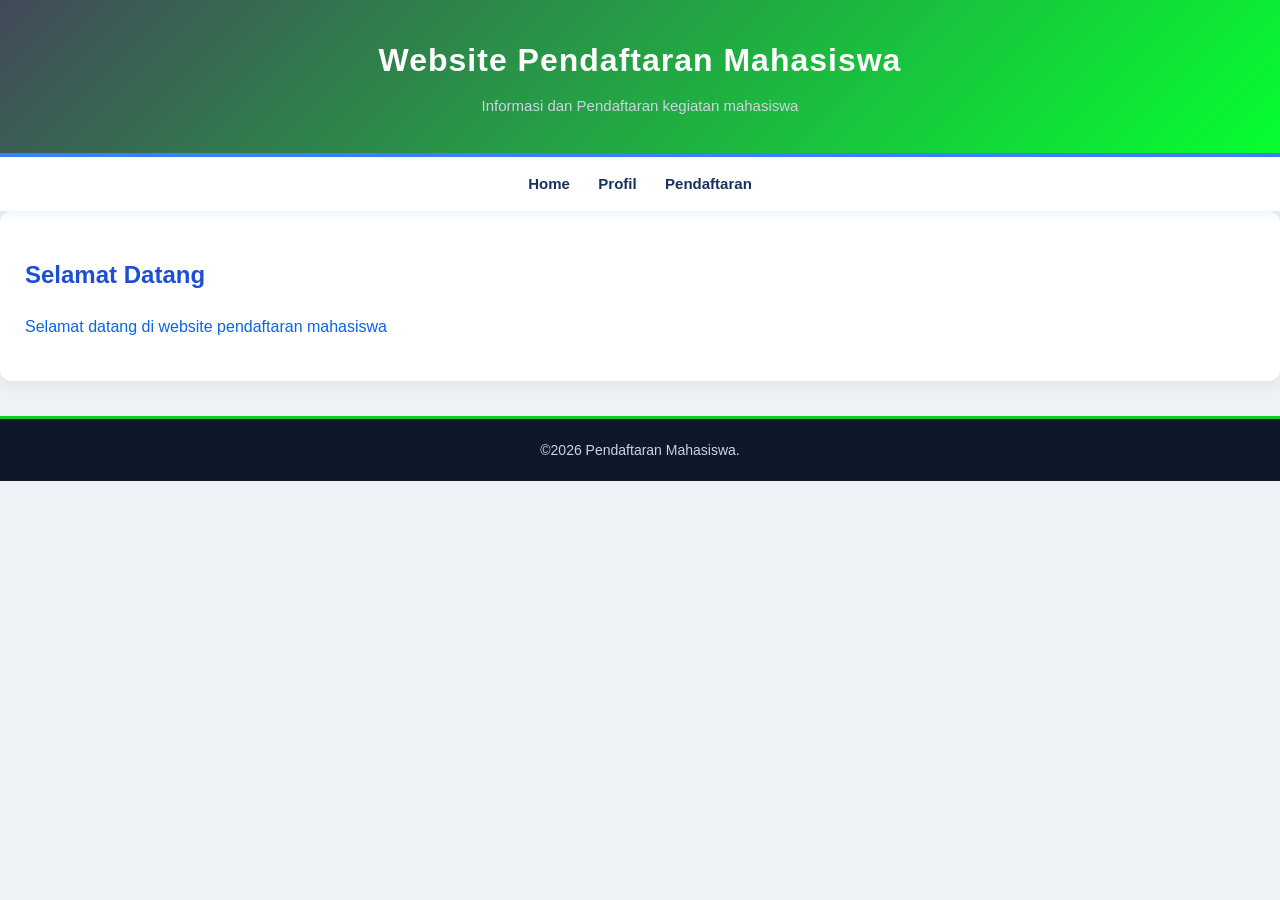
<file: index.html>
<!DOCTYPE html>
<html lang="en">
<head>
    <meta charset="UTF-8">
    <meta name="viewport" content="width=device-width, initial-scale=1.0">
    <title>Websiste pendaftaran Mahasiswa</title>

    <!-- CSS -->
    <link rel="stylesheet" href="style.css" />
</head>
<body>
    <header>
        <h1>Website Pendaftaran Mahasiswa</h1>
        <p>Informasi dan Pendaftaran kegiatan mahasiswa</p>
    </header>
    <nav>
        <ul>
            <li><a href="index.html">Home</a></li>
            <li><a href="profile.html">Profil</a></li>
            <li><a href="pendaftaran.html">Pendaftaran</a></li>
        </ul>
    </nav>
    <section>
        <h2>Selamat Datang</h2>
        <p>Selamat datang di website pendaftaran mahasiswa</p>
    </section>
</body>
<footer>
    <p>&copy;2026 Pendaftaran Mahasiswa.</p>
</footer>
</html>
</file>
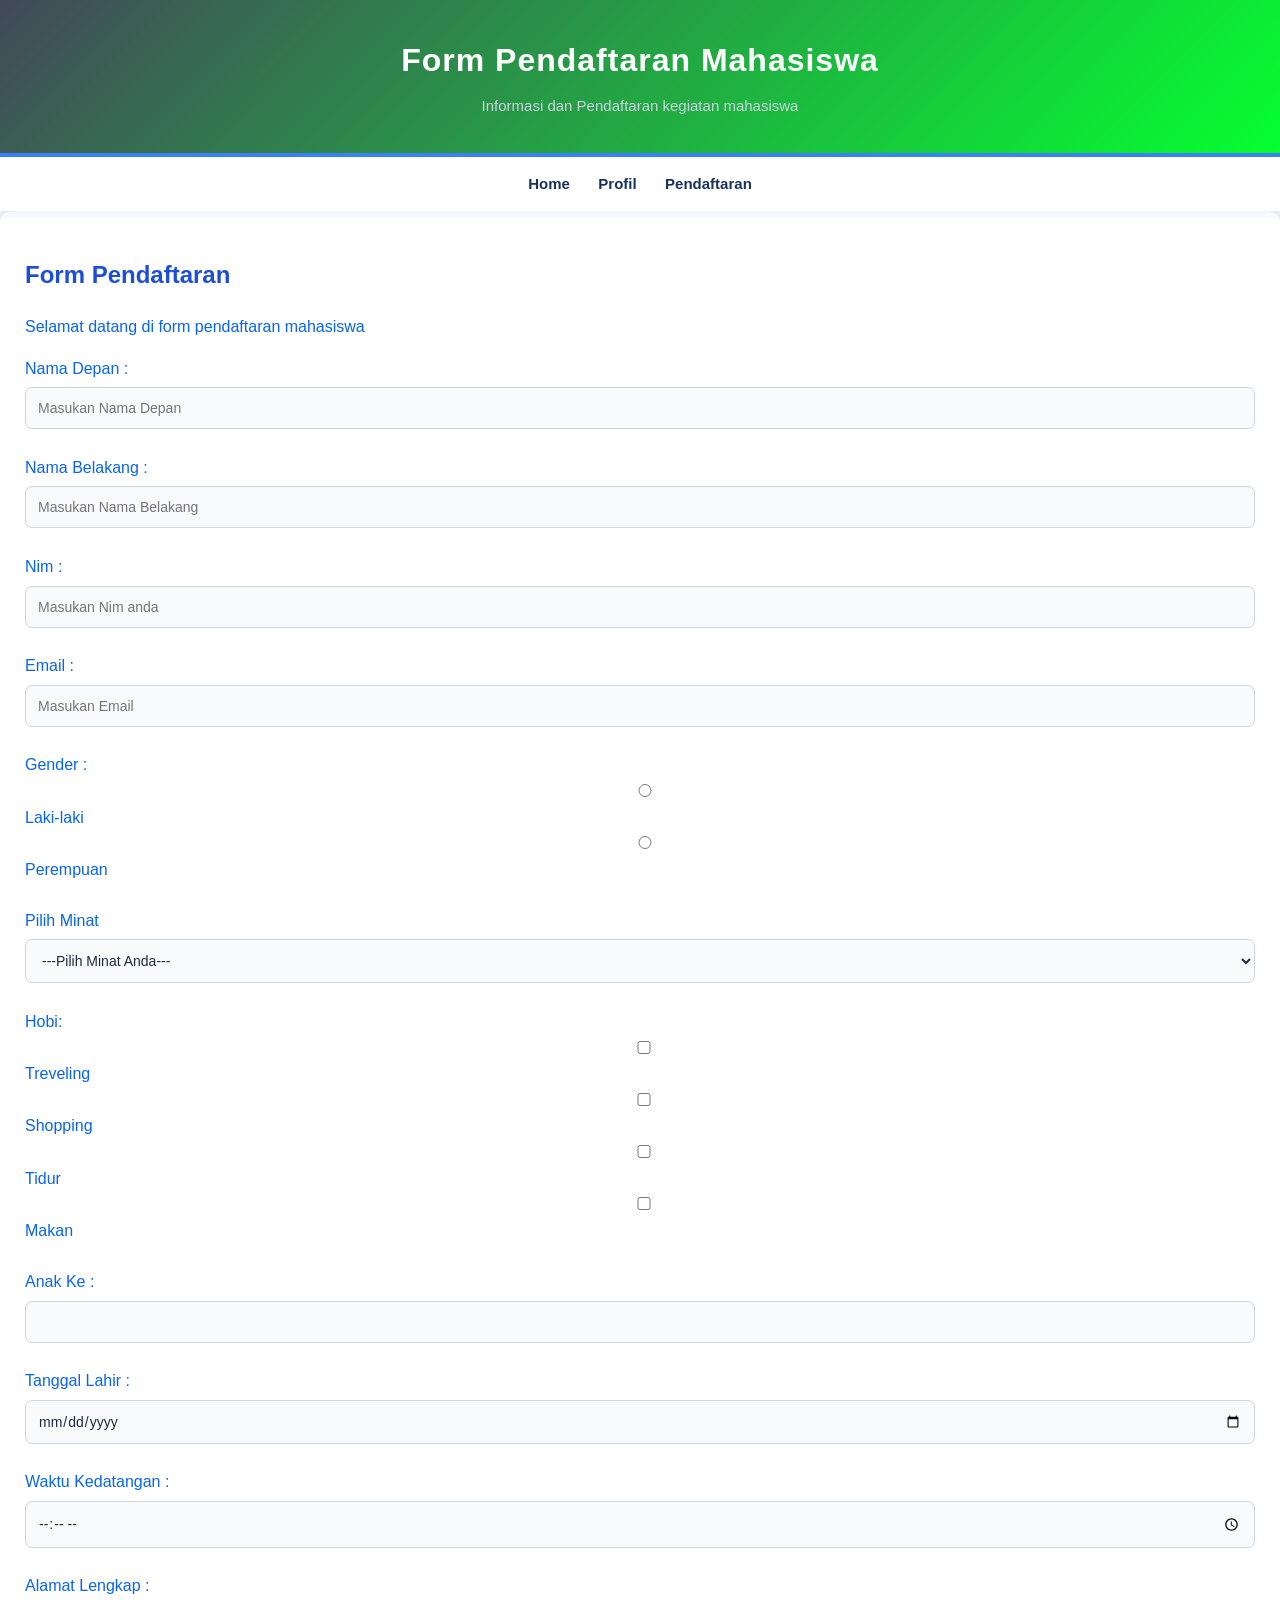
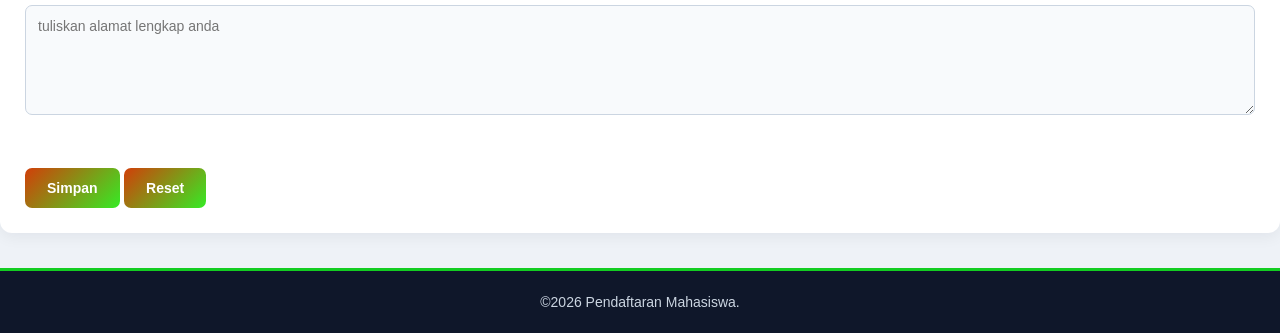
<file: pendaftaran.html>
<!DOCTYPE html>
<html lang="en">
<head>
    <meta charset="UTF-8">
    <meta name="viewport" content="width=device-width, initial-scale=1.0">
    <title>Websiste pendaftaran Mahasiswa</title>

    <!-- CSS -->
    <link rel="stylesheet" href="style.css" />
</head>
<body>
    <header>
        <h1>Form Pendaftaran Mahasiswa</h1>
        <p>Informasi dan Pendaftaran kegiatan mahasiswa</p>
    </header>
    <nav>
        <ul>
            <li><a href="index.html">Home</a></li>
            <li><a href="profile.html">Profil</a></li>
            <li><a href="pendaftaran.html">Pendaftaran</a></li>
        </ul>
    </nav>
    <section>
        <h2>Form Pendaftaran</h2>
        <p>Selamat datang di form pendaftaran mahasiswa</p>

        <form>
            <label>Nama Depan :</label>
            <input type="text" name="nama"
            placeholder="Masukan Nama Depan" required/>
            <br> <br>
             <label>Nama Belakang :</label>
            <input type="text" name="nama"
            placeholder="Masukan Nama Belakang" required/>
            <br> <br>


            <label>Nim :</label>
            <input type="text" name="nim"
            placeholder="Masukan Nim anda" required/>
            <br> <br>


            <label>Email :</label>
            <input type="email" name="email"
            placeholder="Masukan Email" required/>
            <br> <br>

            <label>Gender :</label>
            <input type="radio" name="gender"
            value="Laki-laki" />Laki-laki 
            <input type="radio" name="gender"
            value="Perempuan" />Perempuan
            <br> <br>

            <label>Pilih Minat</label><br>
            <select name="minat">
                <option value="">---Pilih Minat Anda---</option>
                <option>UI/UX Design</option>
                <option>Forn End</option>
                <option>Back End</option>
                <option>Data Analyst</option>
            </select><br><br>


            <label>Hobi:</label>
            <input type="checkbox"> Treveling
            <input type="checkbox"> Shopping
            <input type="checkbox"> Tidur
            <input type="checkbox"> Makan
            <br><br>

            <label>Anak Ke :</label>
            <input type="number" name="anak" min="1" max="12">
            <br><br>
            

            <label>Tanggal Lahir :</label>
            <input type="date" name="tanggal_lahir">
            <br><br>

            <label>Waktu Kedatangan :</label>
            <input type="time" name="time">
            <br><br>

            <label>Alamat Lengkap :</label>
            <textarea name="alamat" rows="5" cols="30"placeholder="tuliskan alamat lengkap anda"></textarea>
            <br><br>

            <button type="submit">Simpan</button>
            <button type="reset">Reset</button>
        </form>
    </section>
</body>


<footer>
    <p>&copy;2026 Pendaftaran Mahasiswa.</p>
</footer>
</html>
</file>
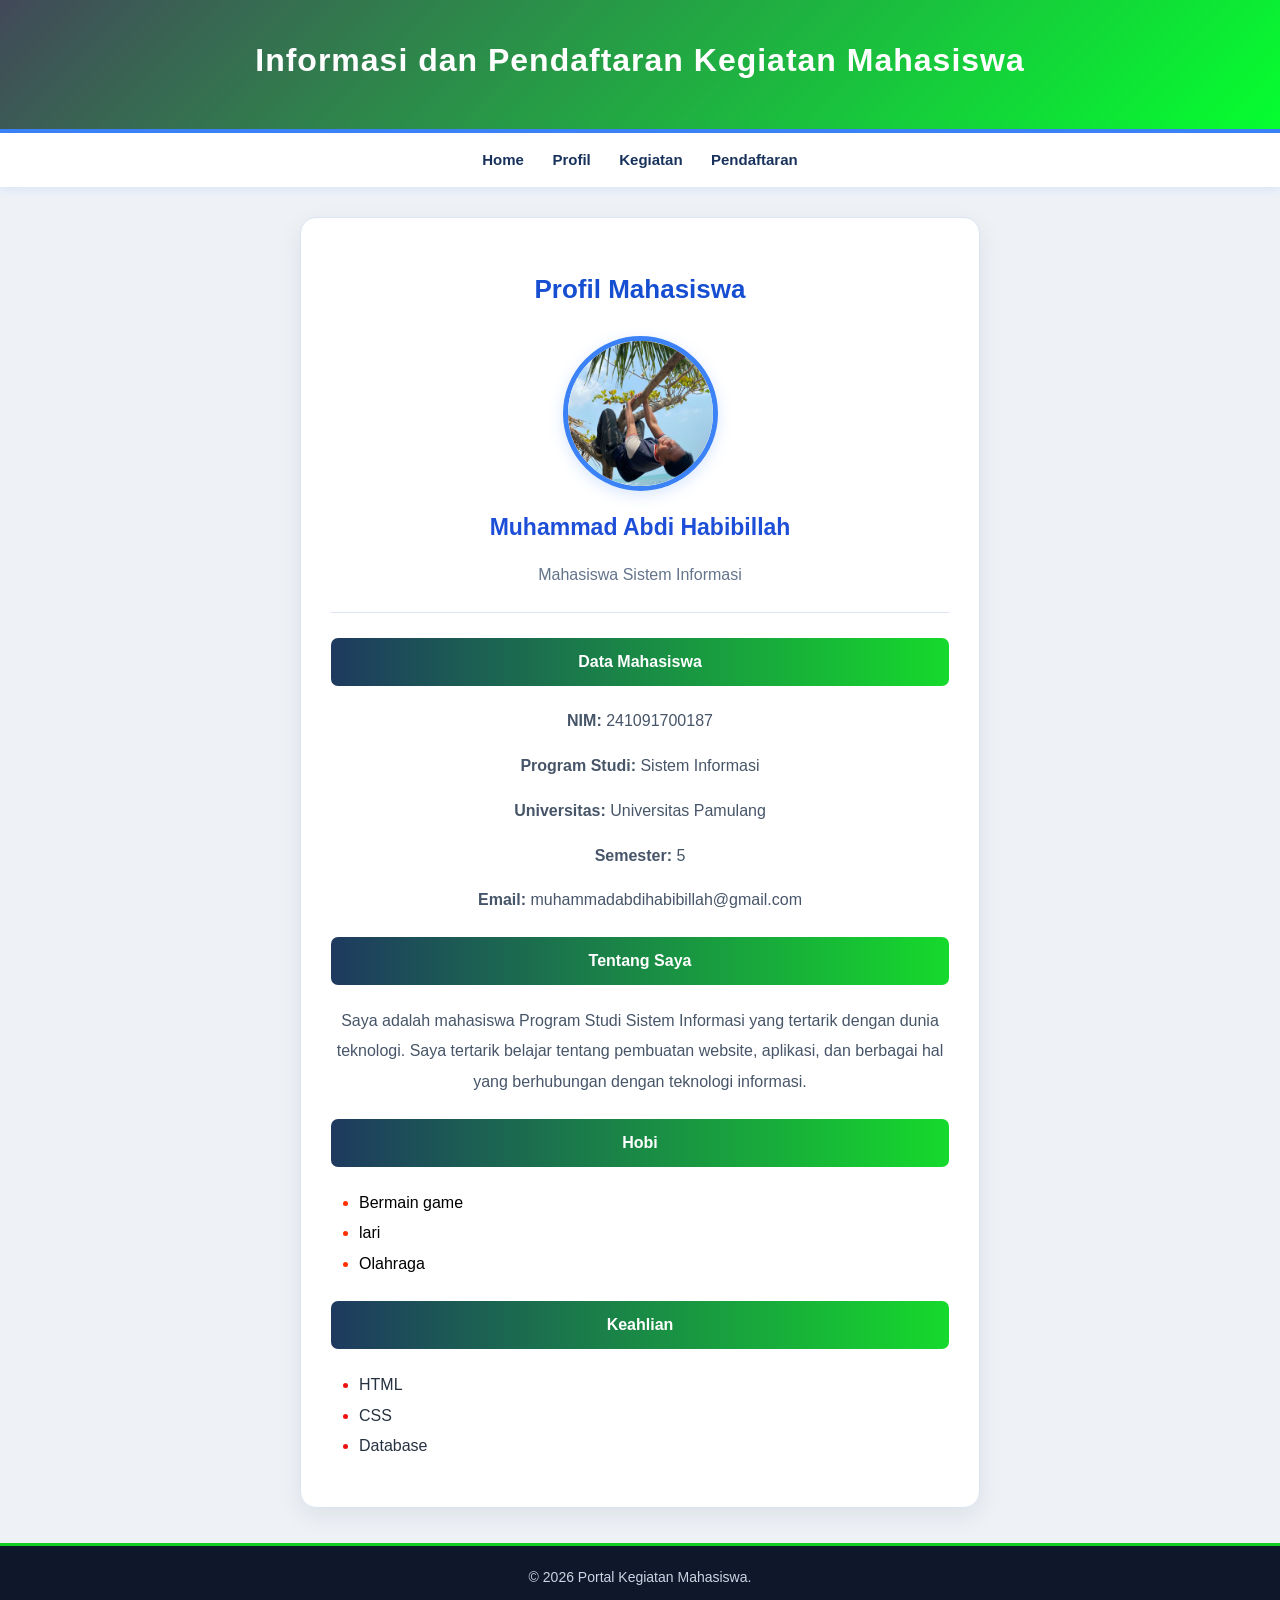
<file: profile.html>
<!DOCTYPE html>
<html lang="id">

<head>
    <meta charset="UTF-8">
    <meta name="viewport" content="width=device-width, initial-scale=1.0">

    <title>Profil Mahasiswa</title>

    <link rel="stylesheet" href="style.css">
</head>

<body>

    <!-- HEADER -->

    <header>
        <h1>Informasi dan Pendaftaran Kegiatan Mahasiswa</h1>
        
    </header>


    <!-- MENU -->

    <nav>
        <ul>
            <li><a href="index.html">Home</a></li>
            <li><a href="profile.html">Profil</a></li>
            <li><a href="kegiatan.html">Kegiatan</a></li>
            <li><a href="pendaftaran.html">Pendaftaran</a></li>
        </ul>
    </nav>


    <!-- PROFIL MAHASISWA -->

    <section class="profil">

        <h2>Profil Mahasiswa</h2>


        <!-- FOTO -->

        <img src="gambarp1.jpeg" alt="Foto Mahasiswa" class="foto">


        <!-- NAMA -->

        <h3>Muhammad Abdi Habibillah</h3>

        <p class="status">
            Mahasiswa Sistem Informasi
        </p>


        <hr>


        <!-- DATA MAHASISWA -->

        <h4>Data Mahasiswa</h4>

        <div class="data-mahasiswa">

            <p>
                <b>NIM:</b> 241091700187
            </p>

            <p>
                <b>Program Studi:</b> Sistem Informasi
            </p>

            <p>
                <b>Universitas:</b> Universitas Pamulang
            </p>
            <p>
                <b>Semester:</b> 5
            </p>
                
            <p>
                <b>Email:</b> muhammadabdihabibillah@gmail.com
            </p>

        </div>


        <!-- TENTANG SAYA -->

        <h4>Tentang Saya</h4>

        <p class="tentang-saya">
           Saya adalah mahasiswa Program Studi Sistem Informasi yang tertarik dengan dunia teknologi.
            Saya tertarik belajar tentang pembuatan website, aplikasi, dan berbagai hal yang berhubungan dengan teknologi informasi.

        </p>


        <!-- HOBI -->

        <h4>Hobi</h4>

        <ul class="hobi">
            <li>Bermain game</li>
            <li>lari</li>
            <li>Olahraga</li>
        </ul>


        <!-- KEAHLIAN -->

        <h4>Keahlian</h4>

        <ul class="keahlian">
            <li>HTML</li>
            <li>CSS</li>
            <li>Database</li>
        </ul>

    </section>


    <!-- FOOTER -->

    <footer>
        <p>&copy; 2026 Portal Kegiatan Mahasiswa.</p>
    </footer>

</body>

</html>
</file>
<file: style.css>
/* =========================
   HALAMAN
   ========================= */

* {
    box-sizing: border-box;
}

html {
    scroll-behavior: smooth;
}

body {
    font-family: Arial, Helvetica, sans-serif;
    margin: 0;
    background-color: #eef2f7;
    color: #0964ed;
    line-height: 1.6;
}


/* =========================
   HEADER
   ========================= */

header {
    background: linear-gradient(135deg, #424959, #05ff2f);
    color: #ffffff;
    text-align: center;
    padding: 35px 20px;
    border-bottom: 4px solid #3b82f6;
}

header h1 {
    margin: 0 0 8px;
    font-size: 32px;
    letter-spacing: 1px;
}

header p {
    margin: 0;
    color: #cbd5e1;
    font-size: 15px;
}


/* =========================
   MENU NAVIGASI
   ========================= */

nav {
    background-color: #ffffff;
    padding: 14px 10px;
    text-align: center;
    box-shadow: 0 3px 10px rgba(16, 87, 255, 0.08);
    position: relative;
    z-index: 10;
}

nav ul {
    list-style: none;
    padding: 0;
    margin: 0;
}

nav ul li {
    display: inline-block;
    margin: 0 12px;
}

nav ul li a {
    text-decoration: none;
    color: #18325c;
    font-weight: bold;
    font-size: 15px;
    transition: color 0.3s;
}

nav ul li a:hover {
    color: #2563eb;
}


/* =========================
   ISI HALAMAN
   ========================= */

main {
    margin: 30px 20px;
}

section {
    background-color: #ffffff;
    padding: 25px;
    border-radius: 12px;
    box-shadow: 0 4px 15px rgba(15, 23, 42, 0.06);
}

h2 {
    color: #1d4ed8;
}


/* =========================
   PROFIL
   ========================= */

.profil {
    max-width: 680px;
    margin: 30px auto;
    background-color: #ffffff;
    padding: 30px;
    border-radius: 16px;
    border: 1px solid #dbe4f0;
    box-shadow: 0 8px 25px rgba(15, 23, 42, 0.08);
}

.profil h2 {
    text-align: center;
    margin-bottom: 25px;
    color: #164ed1;
    font-size: 26px;
}


/* Foto Profil */

.foto {
    display: block;
    width: 155px;
    height: 155px;
    object-fit: cover;
    border-radius: 50%;
    border: 5px solid #3b82f6;
    margin: 0 auto 18px;
    box-shadow: 0 4px 15px rgba(59, 130, 246, 0.2);
}


/* Nama */

.profil h3 {
    text-align: center;
    color: #1d4ed8;
    margin: 10px 0 5px;
    font-size: 23px;
}


/* Status */

.profil .status {
    text-align: center;
    color: #64748b;
    margin-bottom: 20px;
}


/* Garis */

.profil hr {
    border: none;
    border-top: 1px solid #dbe4f0;
    margin: 25px 0;
}


/* Judul Bagian */

.profil h4 {
    color: #ffffff;
    background: linear-gradient(90deg, #1e3a5f, #15da2c);
    padding: 11px 15px;
    border-radius: 7px;
    text-align: center;
    margin-top: 22px;
}


/* =========================
   DATA MAHASISWA
   ========================= */

.data-mahasiswa {
    text-align: center;
}

.data-mahasiswa p {
    text-align: center;
    line-height: 1.8;
    color: #475569;
}


/* =========================
   TENTANG SAYA
   ========================= */

.tentang-saya {
    text-align: center;
    line-height: 1.9;
    color: #475569;
}


/* =========================
   HOBI
   ========================= */

.hobi {
    text-align: left;
    line-height: 1.9;
    padding-left: 28px;
    color: #000000;
}

.hobi li::marker {
    color: #ff2f00;
}


/* =========================
   KEAHLIAN
   ========================= */

.keahlian {
    text-align: left;
    line-height: 1.9;
    padding-left: 28px;
    color: #273241;
}

.keahlian li::marker {
    color: #ef1111;
}


/* =========================
   KEGIATAN
   ========================= */

.kegiatan {
    max-width: 850px;
    margin: 30px auto;
    background-color: #e2eaf5;
    padding: 30px;
    border-radius: 16px;
    border: 1px solid #d5dfed;
}

.kegiatan h2 {
    text-align: center;
    margin-bottom: 28px;
    color: #0f172a;
    font-size: 26px;
}

.kegiatan-card {
    background-color: #ffffff;
    padding: 22px;
    margin-bottom: 20px;
    border-left: 5px solid #00ec33;
    border-radius: 10px;
    box-shadow: 0 4px 12px rgba(15, 23, 42, 0.06);
    transition: transform 0.3s, box-shadow 0.3s;
}

.kegiatan-card:hover {
    transform: translateY(-4px);
    box-shadow: 0 8px 20px rgba(15, 23, 42, 0.1);
}

.kegiatan-card h3 {
    color: #1d4ed8;
    margin-top: 0;
    margin-bottom: 10px;
}

.kegiatan-card p {
    line-height: 1.8;
    color: #475569;
    margin-bottom: 0;
}


/* =========================
   FORM PENDAFTARAN
   ========================= */

.form-container {
    max-width: 620px;
    margin: 30px auto;
    background-color: #ffffff;
    padding: 30px;
    border-radius: 16px;
    border: 1px solid #dbe4f0;
    box-shadow: 0 8px 25px rgba(15, 23, 42, 0.07);
}

.form-container h2 {
    text-align: center;
    margin-bottom: 25px;
    color: #0f172a;
}

.form-container label {
    display: block;
    margin-top: 16px;
    font-weight: bold;
    color: #10cf8f;
}


/* Input Form */

input,
select,
textarea {
    width: 100%;
    padding: 12px;
    margin-top: 6px;
    border: 1px solid #cbd5e1;
    border-radius: 7px;
    background-color: #f8fafc;
    color: #1e293b;
    font-family: inherit;
    font-size: 14px;
    transition: border-color 0.3s, box-shadow 0.3s;
}

input:focus,
select:focus,
textarea:focus {
    outline: none;
    border-color: #f63b3b;
    box-shadow: 0 0 0 3px rgba(59, 130, 246, 0.15);
    background-color: #ffffff;
}

textarea {
    height: 110px;
    resize: vertical;
}


/* =========================
   TOMBOL
   ========================= */

button {
    padding: 12px 22px;
    background: linear-gradient(135deg, #d23e09, #35eb25);
    color: #ffffff;
    border: none;
    border-radius: 7px;
    margin-top: 20px;
    font-size: 14px;
    font-weight: bold;
    cursor: pointer;
    transition: background 0.3s, transform 0.2s;
}

button:hover {
    background: linear-gradient(135deg, #5fe102, #000000);
    transform: translateY(-2px);
}


/* =========================
   FOOTER
   ========================= */

footer {
    background-color: #0f172a;
    color: #cbd5e1;
    text-align: center;
    padding: 20px;
    margin-top: 35px;
    border-top: 3px solid #13cd22;
}

footer p {
    margin: 0;
    font-size: 14px;
}


/* =========================
   RESPONSIVE - TABLET & HP
   ========================= */

@media (max-width: 600px) {

    header {
        padding: 28px 15px;
    }

    header h1 {
        font-size: 25px;
    }

    header p {
        font-size: 13px;
    }

    nav {
        padding: 12px 5px;
    }

    nav ul li {
        margin: 6px 8px;
    }

    nav ul li a {
        font-size: 13px;
    }

    main {
        margin: 18px 12px;
    }

    section {
        padding: 18px;
    }

    .profil,
    .kegiatan,
    .form-container {
        margin: 20px 0;
        padding: 20px;
        border-radius: 12px;
    }

    .profil h2,
    .kegiatan h2 {
        font-size: 22px;
    }

    .profil h3 {
        font-size: 20px;
    }

    .foto {
        width: 130px;
        height: 130px;
    }

    .kegiatan-card {
        padding: 16px;
    }

    input,
    select,
    textarea {
        font-size: 16px;
    }

    button {
        width: 100%;
    }

    footer {
        padding: 18px 12px;
    }
}
</file>
